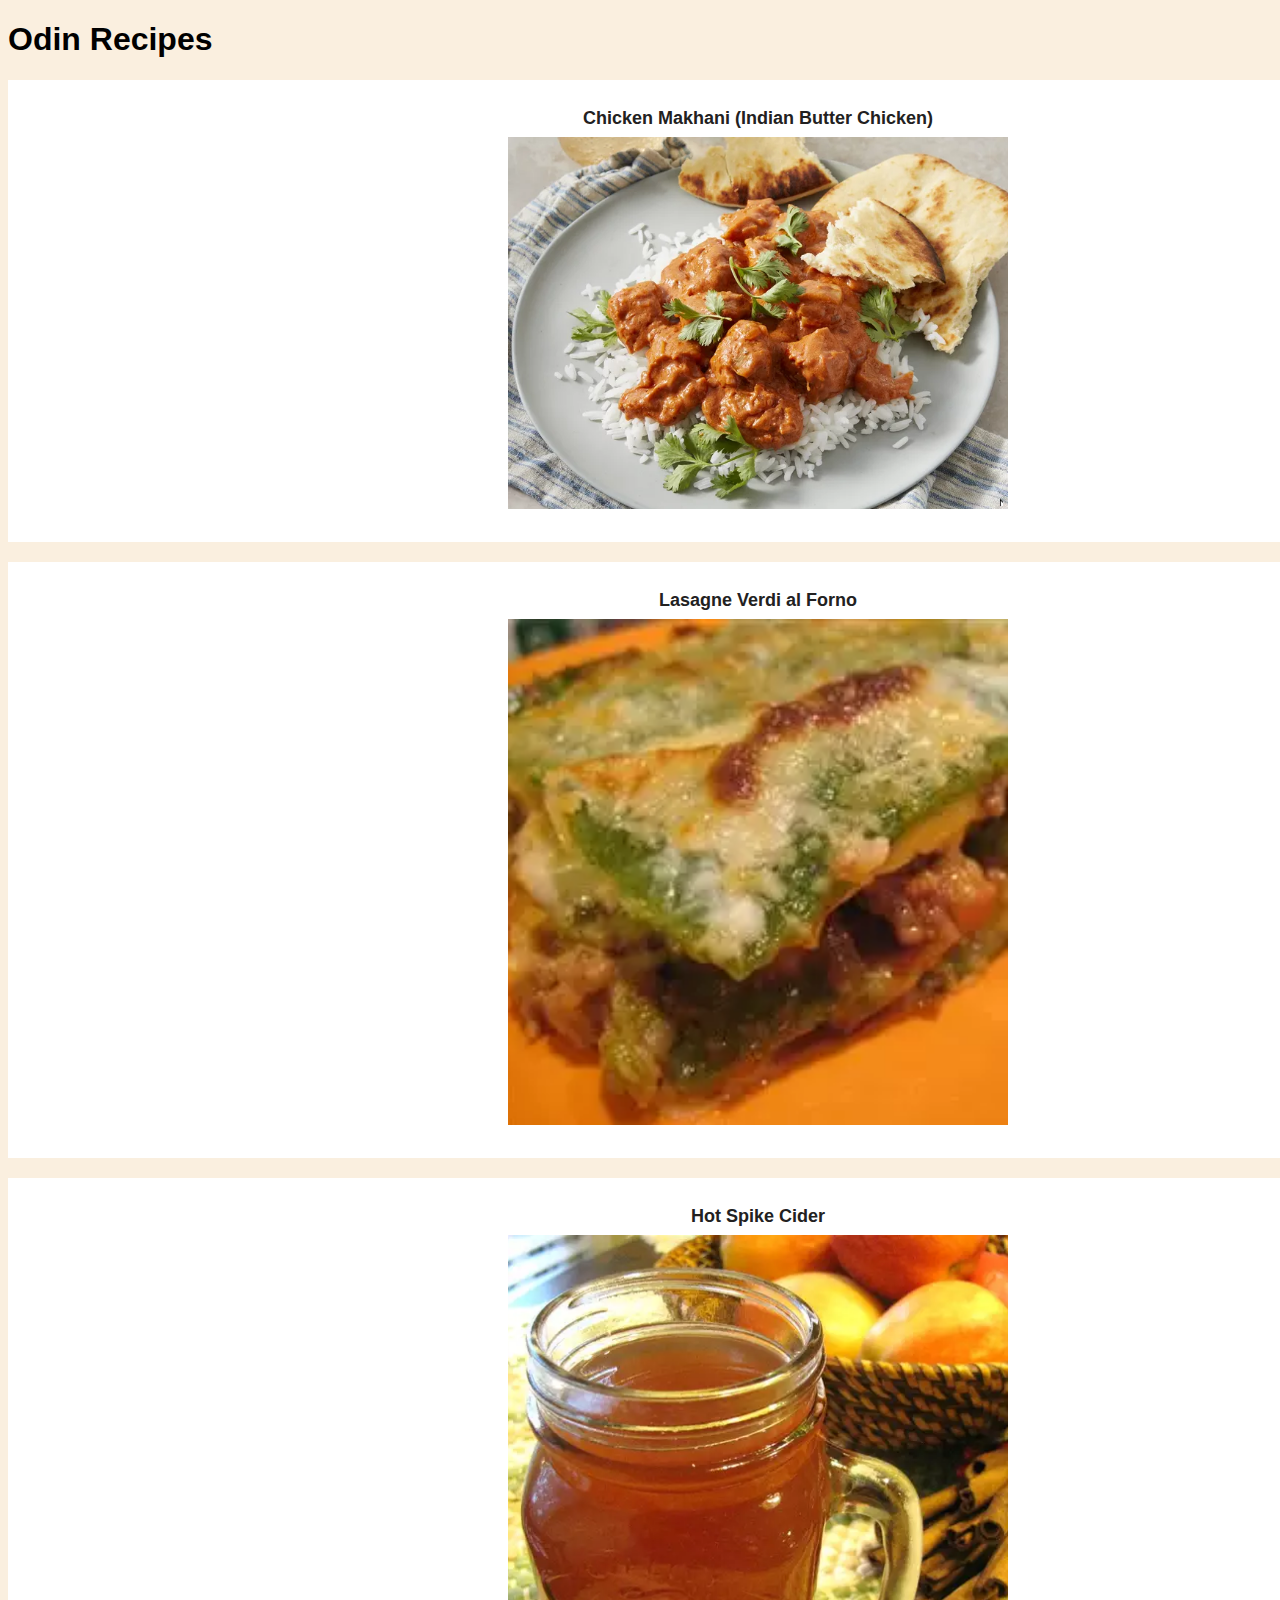
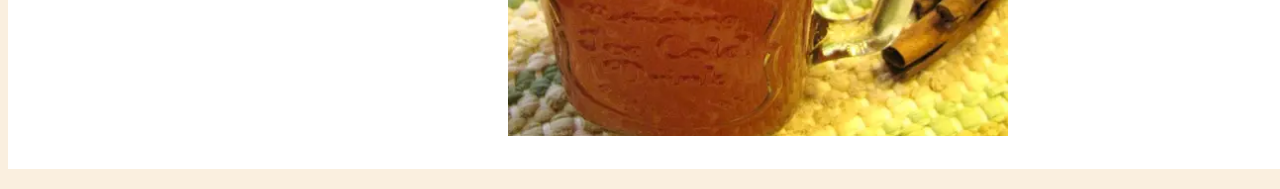
<file: index.html>
<!DOCTYPE html>
<html lang="en">
<head>
    <meta charset="UTF-8">
    <meta name="viewport" content="width=device-width, initial-scale=1.0">
    <link rel="stylesheet" href="style_index.css">
    <title>Home Page</title>
</head>
<body>
    <div class="container">
        <h1>Odin Recipes</h1>
        <ul class="hoverlink">
            <li>
                <div class="box link">
                    <a href="./recipes/makhani.html">Chicken Makhani (Indian Butter Chicken)</a>
                </div>
                <div class="box image">
                    <img src="./images/makhani.png" alt="Chicken Makhani picture">
                </div>
            </li>
            <li>
                <div class="box link">
                    <a href="./recipes/lasagne.html">Lasagne Verdi al Forno</a>
                </div>
                <div class="box image">
                    <img src="./images/lasagne.png" alt="Lasagne Verdi al Forno picture">
                </div>
            </li>
            <li>
                <div class="box link">
                    <a href="./recipes/cider.html">Hot Spike Cider</a>
                </div>
                <div class="box image">
                    <img src="./images/cider.png" alt="Hoy Spike Cider picture">
                </div>
            </li>
        </ul>
    </div>
    
    
    
    
</body>
</html>
</file>
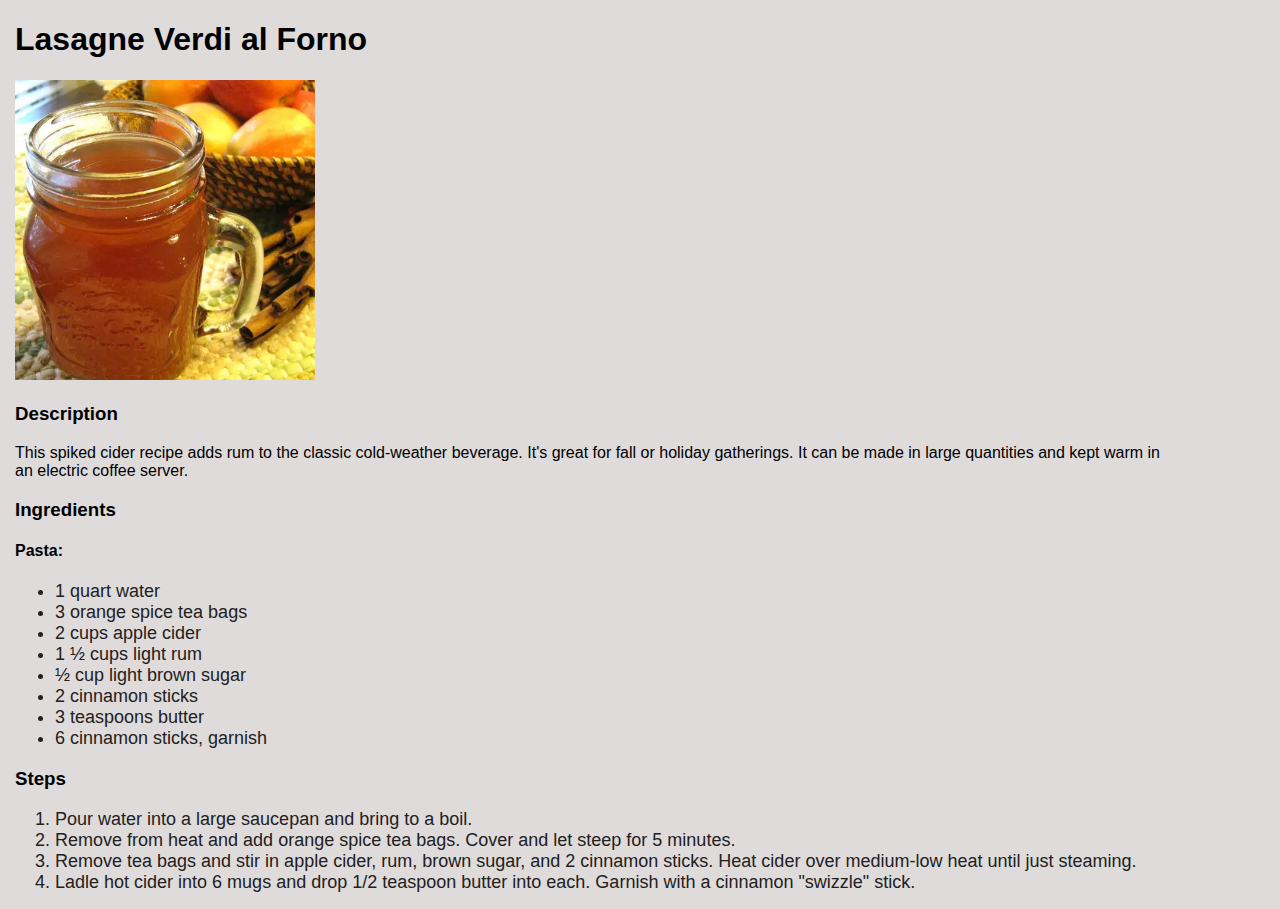
<file: recipes/cider.html>
<!DOCTYPE html>
<html lang="en">
<head>
    <meta charset="UTF-8">
    <meta name="viewport" content="width=device-width, initial-scale=1.0">
    <link rel="stylesheet" href="../style.css">
    <title>Hot Spike Cider Recipe</title>
</head>
<body>
    <h1>Lasagne Verdi al Forno</h1>
    <img src="../images/cider.png" alt="Hot Spike Cider picture">

    <h3>Description</h3>
    <p>
        This spiked cider recipe adds rum to the classic cold-weather beverage. It's great for fall or holiday gatherings. It can be made in large quantities and kept warm in an electric coffee server.
    </p>

    <h3>Ingredients</h3>
    <h4>Pasta:</h4>
    <ul>
        <li>1 quart water</li>
        <li>3 orange spice tea bags</li>
        <li>2 cups apple cider</li>        
        <li>1 ½ cups light rum</li>
        <li>½ cup light brown sugar</li>
        <li>2 cinnamon sticks</li>    
        <li>3 teaspoons butter</li>    
        <li>6 cinnamon sticks, garnish</li></li>
    </ul>

    <h3>Steps</h3>

    <ol>
        <li>Pour water into a large saucepan and bring to a boil.</li>
        <li>Remove from heat and add orange spice tea bags. Cover and let steep for 5 minutes.</li>
        <li>Remove tea bags and stir in apple cider, rum, brown sugar, and 2 cinnamon sticks. Heat cider over medium-low heat until just steaming.</li>
        <li>Ladle hot cider into 6 mugs and drop 1/2 teaspoon butter into each. Garnish with a cinnamon "swizzle" stick.</li>
    </ol>
</body>
</html>
</file>
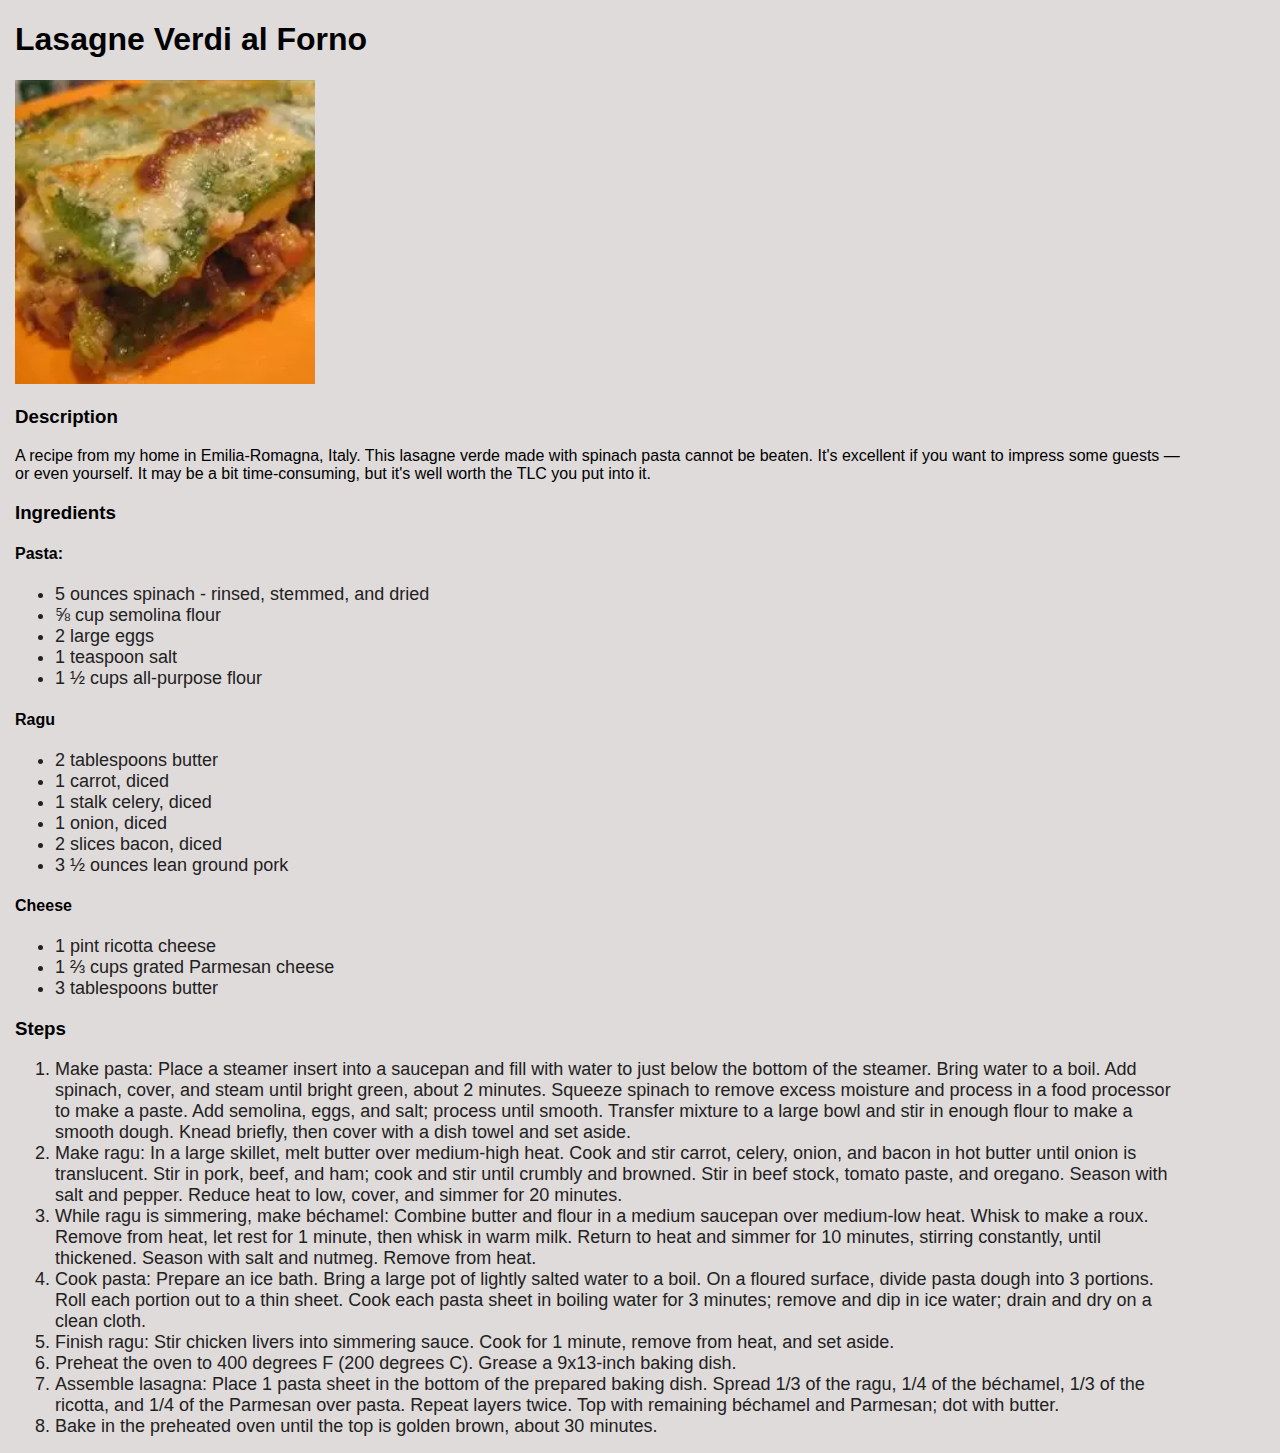
<file: recipes/lasagne.html>
<!DOCTYPE html>
<html lang="en">
<head>
    <meta charset="UTF-8">
    <meta name="viewport" content="width=device-width, initial-scale=1.0">
    <link rel="stylesheet" href="../style.css">
    <title>Lasagne Verdi al Forno Recipe</title>
</head>
<body>
    <h1>Lasagne Verdi al Forno</h1>
    <img src="../images/lasagne.png" alt="Lasagne Verdi al Forno picture">

    <h3>Description</h3>
    <p>
        A recipe from my home in Emilia-Romagna, Italy. This lasagne verde made with spinach pasta cannot be beaten. It's excellent if you want to impress some guests — or even yourself. It may be a bit time-consuming, but it's well worth the TLC you put into it.
    </p>

    <h3>Ingredients</h3>
    <h4>Pasta:</h4>
    <ul>
        <li>5 ounces spinach - rinsed, stemmed, and dried</li>
        <li>⅝ cup semolina flour</li>
        <li>2 large eggs</li>
        <li>1 teaspoon salt</li>
        <li>1 ½ cups all-purpose flour</li>
    </ul>

    <h4>Ragu</h4>
    <ul>
        <li>2 tablespoons butter</li>
        <li>1 carrot, diced</li>
        <li>1 stalk celery, diced</li>
        <li>1 onion, diced</li>
        <li>2 slices bacon, diced</li>
        <li>3 ½ ounces lean ground pork</li>
    </ul>

    <h4>Cheese</h4>
    <ul>
        <li>1 pint ricotta cheese</li>
        <li>1 ⅔ cups grated Parmesan cheese</li>
        <li>3 tablespoons butter</li>
    </ul>

    <h3>Steps</h3>

    <ol>
        <li>Make pasta: Place a steamer insert into a saucepan and fill with water to just below the bottom of the steamer. Bring water to a boil. Add spinach, cover, and steam until bright green, about 2 minutes. Squeeze spinach to remove excess moisture and process in a food processor to make a paste. Add semolina, eggs, and salt; process until smooth. Transfer mixture to a large bowl and stir in enough flour to make a smooth dough. Knead briefly, then cover with a dish towel and set aside.</li>
        <li>Make ragu: In a large skillet, melt butter over medium-high heat. Cook and stir carrot, celery, onion, and bacon in hot butter until onion is translucent. Stir in pork, beef, and ham; cook and stir until crumbly and browned. Stir in beef stock, tomato paste, and oregano. Season with salt and pepper. Reduce heat to low, cover, and simmer for 20 minutes.</li>
        <li>While ragu is simmering, make béchamel: Combine butter and flour in a medium saucepan over medium-low heat. Whisk to make a roux. Remove from heat, let rest for 1 minute, then whisk in warm milk. Return to heat and simmer for 10 minutes, stirring constantly, until thickened. Season with salt and nutmeg. Remove from heat.</li>
        <li>Cook pasta: Prepare an ice bath. Bring a large pot of lightly salted water to a boil. On a floured surface, divide pasta dough into 3 portions. Roll each portion out to a thin sheet. Cook each pasta sheet in boiling water for 3 minutes; remove and dip in ice water; drain and dry on a clean cloth.</li>
        <li>Finish ragu: Stir chicken livers into simmering sauce. Cook for 1 minute, remove from heat, and set aside.</li>
        <li>Preheat the oven to 400 degrees F (200 degrees C). Grease a 9x13-inch baking dish.</li>
        <li>Assemble lasagna: Place 1 pasta sheet in the bottom of the prepared baking dish. Spread 1/3 of the ragu, 1/4 of the béchamel, 1/3 of the ricotta, and 1/4 of the Parmesan over pasta. Repeat layers twice. Top with remaining béchamel and Parmesan; dot with butter.</li>
        <li>Bake in the preheated oven until the top is golden brown, about 30 minutes.</li>
    </ol>
</body>
</html>
</file>
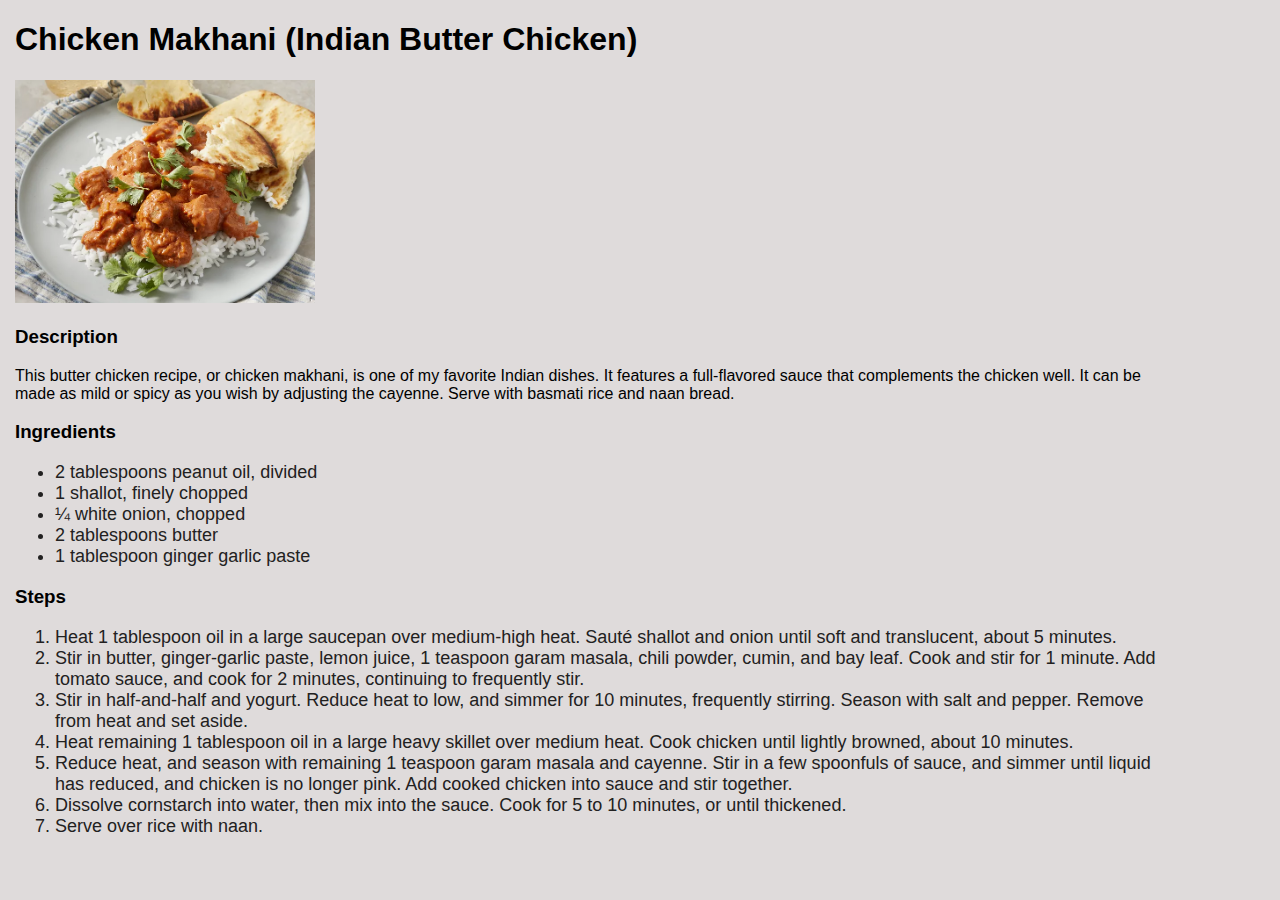
<file: recipes/makhani.html>
<!DOCTYPE html>
<html lang="en">
<head>
    <meta charset="UTF-8">
    <meta name="viewport" content="width=device-width, initial-scale=1.0">
    <link rel="stylesheet" href="../style.css">
    <title>Chicken Makhani Recipe</title>
</head>
<body>
    <h1>Chicken Makhani (Indian Butter Chicken)</h1>
    <img src="../images/makhani.png" alt="Chicken Makhani picture">

    <h3>Description</h3>
    <p>
        This butter chicken recipe, or chicken makhani, is one of my favorite Indian dishes. It features a full-flavored sauce that complements the chicken well. It can be made as mild or spicy as you wish by adjusting the cayenne. Serve with basmati rice and naan bread.
    </p>

    <h3>Ingredients</h3>
    <ul>
        <li>2 tablespoons peanut oil, divided</li>
        <li>1 shallot, finely chopped</li>
        <li>¼ white onion, chopped</li>
        <li>2 tablespoons butter</li>
        <li>1 tablespoon ginger garlic paste</li>
    </ul>

    <h3>Steps</h3>

    <ol>
        <li>Heat 1 tablespoon oil in a large saucepan over medium-high heat. Sauté shallot and onion until soft and translucent, about 5 minutes.</li>
        <li>Stir in butter, ginger-garlic paste, lemon juice, 1 teaspoon garam masala, chili powder, cumin, and bay leaf. Cook and stir for 1 minute. Add tomato sauce, and cook for 2 minutes, continuing to frequently stir.</li>
        <li>Stir in half-and-half and yogurt. Reduce heat to low, and simmer for 10 minutes, frequently stirring. Season with salt and pepper. Remove from heat and set aside.</li>
        <li>Heat remaining 1 tablespoon oil in a large heavy skillet over medium heat. Cook chicken until lightly browned, about 10 minutes.</li>
        <li>Reduce heat, and season with remaining 1 teaspoon garam masala and cayenne. Stir in a few spoonfuls of sauce, and simmer until liquid has reduced, and chicken is no longer pink. Add cooked chicken into sauce and stir together.</li>
        <li>Dissolve cornstarch into water, then mix into the sauce. Cook for 5 to 10 minutes, or until thickened.</li>
        <li>Serve over rice with naan.</li>
    </ol>
</body>
</html>
</file>
<file: style_index.css>
* {
    font-family: Arial, Helvetica, sans-serif;
}

body {
    background-color: rgb(250, 239, 223);
}

.container {
    width: 1500px;
    height: auto;
    margin: 0 auto;
}

.box {
    margin: 8px 0px;
}

img {
    width: 500px;
    height: auto;
}

.hoverlink {
    list-style: none;
    padding: 0px;
}


.hoverlink li {
    font-size: large;
    color: rgb(34, 33, 33);
    margin: 20px 0;
    padding: 20px 8px;
    background-color:white;
    text-align: center;

}

.hoverlink li:hover {
    background-color: rgb(223, 216, 216);
}

.hoverlink li a {
    text-decoration: none;
    color: inherit;
    font-weight: bold;
    
}
</file>
<file: style.css>
* {
    font-family: Arial, Helvetica, sans-serif;
    background-color: rgb(223, 219, 219);
}

body {
    margin: 15px 100px 0px 15px;
}

li {
    font-size: large;
    color: rgb(34, 33, 33);

}

.hoverlink a:hover {
    background-color: antiquewhite;
    font-weight: bold;
    font-size: large;
}

img {
    width: 300px;
    height: auto;
}
</file>
